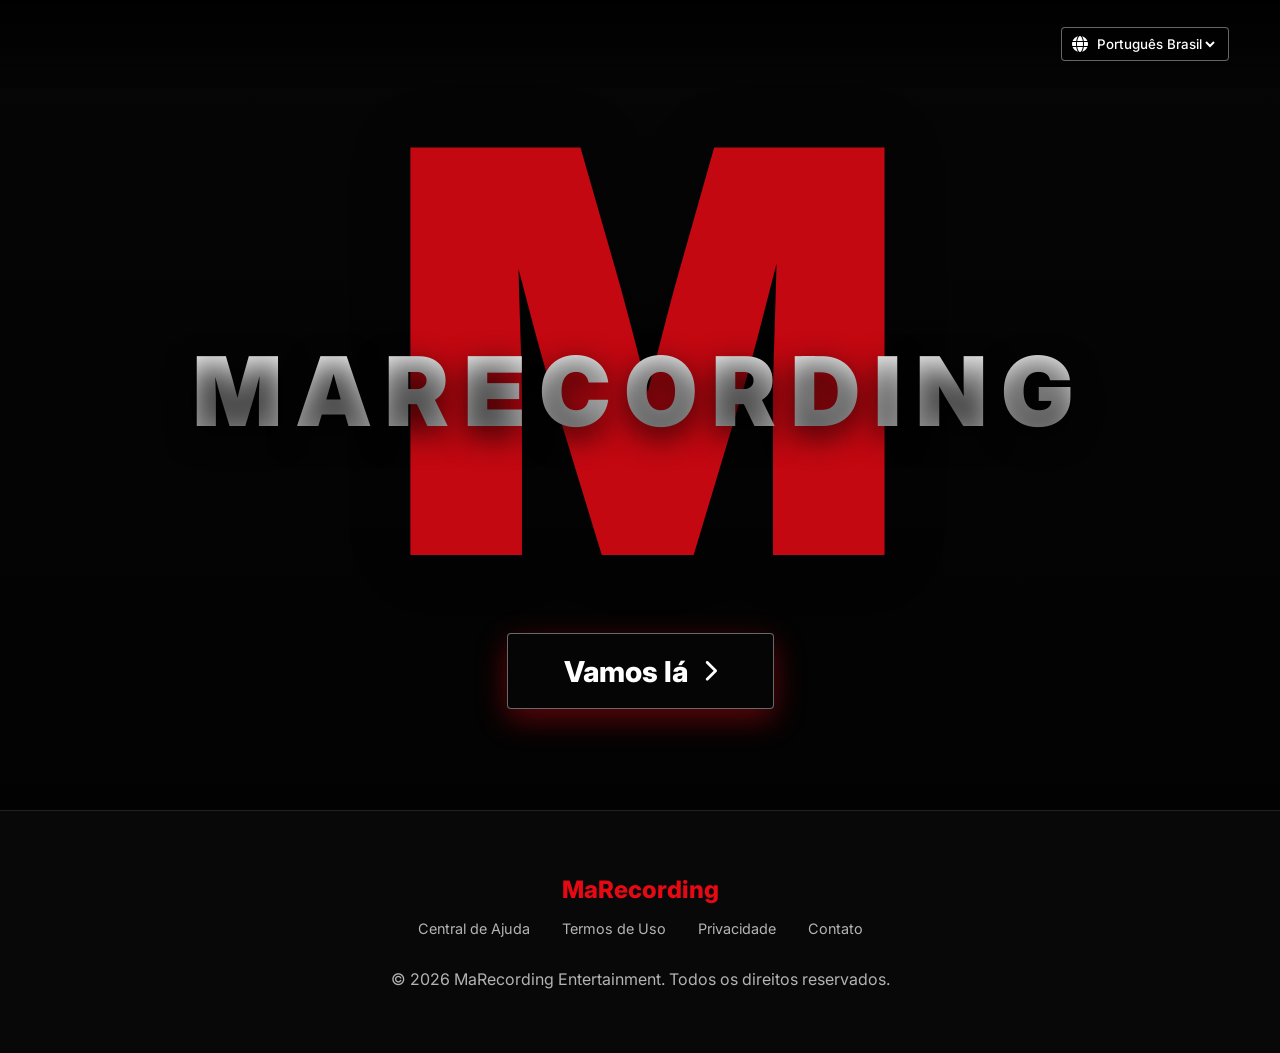
<file: marecording/index.html>
<!DOCTYPE html>
<html lang="pt-BR">
<head>
    <meta charset="UTF-8">
    <meta name="viewport" content="width=device-width, initial-scale=1.0">
    <title>MaRecording | Seu Catálogo de Filmes Premium</title>
    <meta name="description" content="Explore o melhor catálogo de filmes, do infantil ao adulto, com resenhas exclusivas e curadoria MaRecording.">
    <link rel="stylesheet" href="style.css">
    <!-- Font Awesome for icons -->
    <link rel="stylesheet" href="https://cdnjs.cloudflare.com/ajax/libs/font-awesome/6.4.0/css/all.min.css">
</head>
<body>
    <!-- Loading Overlay -->
    <div id="loadingOverlay" style="display: none; position: fixed; top: 0; left: 0; width: 100%; height: 100%; background: var(--bg-black); z-index: 9999; justify-content: center; align-items: center; flex-direction: column;">
        <div style="width: 60px; height: 60px; border: 6px solid rgba(229,9,20,0.2); border-top-color: var(--primary-red); border-radius: 50%; animation: spin 1s linear infinite;"></div>
        <p style="margin-top: 20px; font-size: 1.5rem; font-weight: 700; color: var(--text-white); animation: pulseText 1.5s infinite;">Carregando...</p>
    </div>

    <!-- Catalog Intro Animation -->
    <div id="catalogIntro" class="catalog-intro">
        <h1 class="catalog-intro-title">MaRecording</h1>
    </div>


    <header id="mainHeader" class="hidden-logo">

        <div class="nav-left">
            <a href="#" class="logo">
                <svg width="40" height="40" viewBox="0 0 40 40" fill="none" xmlns="http://www.w3.org/2000/svg">
                    <rect width="40" height="40" rx="8" fill="#E50914"/>
                    <path d="M10 10H30V30H10V10Z" fill="white" fill-opacity="0.2"/>
                    <path d="M20 12L28 28H12L20 12Z" fill="white"/>
                    <circle cx="20" cy="22" r="3" fill="#E50914"/>
                </svg>
                Ma<span>Recording</span>
            </a>
        </div>
        <div class="nav-right" style="display: flex; gap: 20px; align-items: center;">
            <div class="language-selector" style="border: 1px solid rgba(255,255,255,0.4); border-radius: 4px; padding: 2px 10px; display: flex; align-items: center; background: rgba(0,0,0,0.6);">
                <i class="fas fa-globe" style="color: white; margin-right: 5px;"></i>
                <select id="langSelect" style="background: transparent; color: white; border: none; padding: 5px 0; cursor: pointer; outline: none; font-weight: 500; appearance: auto;">
                    <option style="color: black;" value="pt">Português Brasil</option>
                    <option style="color: black;" value="en">English</option>
                </select>
            </div>
        </div>

    </header>

    <main>
        <section class="hero">
            <div id="heroBgGrid" class="hero-bg-grid"></div>
            <div class="hero-content center-content">
                <div class="brand-container">
                    <h2 class="hero-brand-text">MaRecording</h2>
                    <div class="giant-m">M</div>
                </div>
                <div class="hero-action">
                    <button class="btn-vamos-la" id="btnVamosLa">Vamos lá <i class="fas fa-chevron-right"></i></button>
                </div>
            </div>
        </section>

        <section class="catalog-container" id="catalog" style="display: none;">
            
            <!-- Filme em Destaque (Estilo Netflix) -->
            <div class="featured-movie" id="featuredMovie">
                <div class="featured-content">
                    <h1 class="featured-title">O Poderoso Chefão</h1>
                    <p class="featured-desc">O patriarca de uma dinastia do crime organizado transfere o controle de seu império para seu filho relutante. Uma obra-prima do cinema agora disponível em 4K.</p>
                    <div class="featured-btns">
                        <button class="btn btn-primary"><i class="fas fa-play"></i> Assistir</button>
                        <button class="btn btn-secondary glass" id="btnTrailerSetup"><i class="fas fa-video"></i> Trailer</button>
                    </div>

                    <!-- Painel de Opções do Trailer (Aparece ao clicar em Trailer) -->
                    <div class="trailer-options" id="trailerOptions">
                        <h3>Configurações do Trailer</h3>
                        <div class="option-group">
                            <span>Áudio:</span>
                            <button class="opt-btn active" data-opt="audio" data-val="pt">PT</button>
                            <button class="opt-btn" data-opt="audio" data-val="en">EN</button>
                        </div>
                        <div class="option-group">
                            <span>Legendas:</span>
                            <button class="opt-btn active" data-opt="subs" data-val="on">Ligadas</button>
                            <button class="opt-btn" data-opt="subs" data-val="off">Desligadas</button>
                        </div>
                        <button class="btn btn-primary btn-full" id="btnStartTrailer">Ver Trailer agora</button>
                    </div>
                </div>
                
                <!-- Container do Vídeo do Destaque (Escondido inicialmente) -->
                <div class="featured-video-player" id="featuredVideoPlayer">
                    <span class="close-video">&times;</span>
                    <div id="playerContainer"></div>
                </div>
            </div>

            <div class="filters" id="genresContainer">
                <button class="filter-btn active" data-genre="todos">Todos</button>
                <button class="filter-btn" data-genre="animacao">Animação</button>
                <button class="filter-btn" data-genre="adulto">Adulto (18+)</button>
                <button class="filter-btn" data-genre="acao">Ação</button>
                <button class="filter-btn" data-genre="drama">Drama</button>
                <button class="filter-btn" data-genre="terror">Terror</button>
                <button class="filter-btn" data-genre="comedia">Comédia</button>
            </div>

            <div class="movie-grid" id="movieGrid">
                <!-- Filmes serão carregados via JS -->
            </div>
        </section>
    </main>

    <!-- Modal de Detalhes -->
    <div class="modal" id="movieModal">
        <div class="modal-content">
            <span class="close-modal">&times;</span>
            <div class="modal-left" id="modalPoster">
                <!-- Imagem do poster -->
            </div>
            <div class="modal-right">
                <div class="trailer-container" id="modalTrailer">
                    <!-- Trailer iframe -->
                </div>
                <h2 class="modal-title" id="modalTitle">Título do Filme</h2>
                <div class="movie-meta">
                    <span id="modalYear">2023</span> | <span id="modalDuration">120 min</span> | <span class="movie-rating" id="modalRating">9.5</span>
                </div>
                <div class="modal-summary">
                    <h3>Resumo</h3>
                    <p id="modalDescription">Lorem ipsum dolor sit amet, consectetur adipiscing elit. Sed do eiusmod tempor incididunt ut labore et dolore magna aliqua.</p>
                </div>
                <div class="modal-review">
                    <div class="review-title">Nossa Resenha</div>
                    <p class="review-text" id="modalReview">"Um marco do cinema contemporâneo..."</p>
                </div>
                <div class="hero-btns" style="margin-top: 1.5rem; gap: 15px;">
                    <button class="btn btn-primary btn-large"><i class="fas fa-play"></i> Assistir</button>
                    <button class="btn btn-secondary glass" id="btnModalTrailerSetup"><i class="fas fa-video"></i> Trailer</button>
                </div>

                <!-- Painel de Opções do Trailer dentro do Modal -->
                <div class="trailer-options modal-options" id="modalTrailerOptions">
                    <h3>Configurar Trailer</h3>
                    <div class="option-group">
                        <span>Áudio:</span>
                        <button class="opt-btn modal-opt active" data-opt="audio" data-val="pt">PT</button>
                        <button class="opt-btn modal-opt" data-opt="audio" data-val="en">EN</button>
                    </div>
                    <div class="option-group">
                        <span>Legendas:</span>
                        <button class="opt-btn modal-opt active" data-opt="subs" data-val="on">Ligadas</button>
                        <button class="opt-btn modal-opt" data-opt="subs" data-val="off">Desligadas</button>
                    </div>
                    <button class="btn btn-primary btn-full" id="btnModalStartTrailer">Ver Trailer Amplo</button>
                </div>
            </div>
        </div>
    </div>

    <!-- Player de Vídeo Amplo Universal -->
    <div class="universal-video-player" id="universalPlayer">
        <span class="close-universal">&times;</span>
        <div class="video-wrapper">
            <div id="universalPlayerContainer"></div>
        </div>
    </div>

    <footer>
        <div class="footer-logo">MaRecording</div>
        <div class="footer-links">
            <a href="#">Central de Ajuda</a>
            <a href="#">Termos de Uso</a>
            <a href="#">Privacidade</a>
            <a href="#">Contato</a>
        </div>
        <p>&copy; 2026 MaRecording Entertainment. Todos os direitos reservados.</p>
    </footer>

    <script src="script.js"></script>
</body>
</html>
</file>
<file: marecording/style.css>
@import url('https://fonts.googleapis.com/css2?family=Inter:wght@300;400;600;700;800&display=swap');

:root {
    --primary-red: #E50914;
    --deep-wine: #630d0d;
    --dark-wine: #2a0202;
    --bg-black: #080808;
    --card-bg: #141414;
    --text-white: #ffffff;
    --text-gray: #b3b3b3;
    --transition: cubic-bezier(0.4, 0, 0.2, 1);
    --hero-bg: url('https://image.tmdb.org/t/p/original/dqK9Hag1054tghRQSqLSfrkvQnA.jpg');
    --rating-18: #d32f2f;
    --rating-inf: #2e7d32;
}

@keyframes diagonalScroll {
    0% { transform: translate(0, 0) scale(1.2); }
    100% { transform: translate(-15%, -15%) scale(1.2); }
}



@keyframes scrollBackground {
    from { background-position: 0 0; }
    to { background-position: 100% 100%; }
}

body.light-mode {
    --bg-black: #f5f5f5;
    --card-bg: #ffffff;
    --text-white: #111111;
    --text-gray: #444444;
    --dark-wine: #d0d0d0;
}

body.light-mode header {
    background: linear-gradient(to bottom, rgba(255,255,255,0.9) 0%, rgba(255,255,255,0) 100%);
}
body.light-mode header.scrolled {
    background: var(--bg-black);
    box-shadow: 0 2px 10px rgba(0,0,0,0.1);
}
body.light-mode .search-container input {
    background: rgba(0,0,0,0.05);
    color: var(--text-white);
    border-color: rgba(0,0,0,0.2);
}
body.light-mode .hero::before {
    background: linear-gradient(rgba(255,255,255,0.6) 0%, rgba(255,255,255,0.9) 100%);
}
body.light-mode .hero-main-title, body.light-mode .hero-subtitle {
    color: #111 !important;
    -webkit-text-fill-color: #111 !important;
    text-shadow: 0 2px 10px rgba(255,255,255,0.8);
}
body.light-mode .modal {
    background: rgba(255,255,255,0.9);
}
body.light-mode .email-input {
    background: rgba(255,255,255,0.8);
    color: black;
    border-color: rgba(0,0,0,0.4);
}

* {
    margin: 0;
    padding: 0;
    box-sizing: border-box;
    font-family: 'Inter', sans-serif;
}

body {
    background-color: var(--bg-black);
    color: var(--text-white);
    overflow-x: hidden;
}

/* Scrollbar Customization */
::-webkit-scrollbar {
    width: 8px;
}
::-webkit-scrollbar-track {
    background: var(--bg-black);
}
::-webkit-scrollbar-thumb {
    background: var(--deep-wine);
    border-radius: 10px;
}
::-webkit-scrollbar-thumb:hover {
    background: var(--primary-red);
}

/* --- Layout --- */

header {
    position: fixed;
    top: 0;
    width: 100%;
    z-index: 1000;
    background: linear-gradient(to bottom, rgba(0,0,0,0.9) 0%, rgba(0,0,0,0) 100%);
    transition: background 0.3s var(--transition);
    padding: 1.5rem 4%;
    display: flex;
    justify-content: space-between;
    align-items: center;
}

header.scrolled {
    background: var(--bg-black);
    padding: 1rem 4%;
    border-bottom: 1px solid rgba(255,255,255,0.1);
}

header.hidden-logo .logo {
    opacity: 0;
    pointer-events: none;
    transition: opacity 0.3s;
}


.nav-left {
    display: flex;
    align-items: center;
    gap: 2rem;
}

.logo {
    display: flex;
    align-items: center;
    gap: 0.5rem;
    font-weight: 800;
    font-size: 1.8rem;
    color: var(--primary-red);
    text-decoration: none;
    letter-spacing: -1px;
}

.logo span {
    color: var(--text-white);
}

.nav-links {
    display: flex;
    gap: 1.5rem;
    list-style: none;
}

.nav-links a {
    color: var(--text-gray);
    text-decoration: none;
    font-size: 0.9rem;
    font-weight: 500;
    transition: color 0.3s;
}

.nav-links a:hover, .nav-links a.active {
    color: var(--text-white);
}

.nav-right {
    display: flex;
    align-items: center;
    gap: 1.5rem;
}

.search-container {
    position: relative;
    display: flex;
    align-items: center;
}

.search-container input {
    background: rgba(255,255,255,0.1);
    border: 1px solid rgba(255,255,255,0.2);
    padding: 0.5rem 1rem 0.5rem 2.5rem;
    border-radius: 20px;
    color: white;
    width: 200px;
    transition: width 0.3s, background 0.3s;
}

.search-container input:focus {
    width: 300px;
    background: rgba(255,255,255,0.2);
    outline: none;
    border-color: var(--primary-red);
}

.search-icon {
    position: absolute;
    left: 10px;
    color: var(--text-gray);
}

.theme-toggle {
    background: none;
    border: none;
    color: var(--text-white);
    font-size: 1.2rem;
    cursor: pointer;
    transition: transform 0.3s;
}

.theme-toggle:hover {
    transform: scale(1.1);
    color: var(--primary-red);
}

.settings-dropdown {
    position: relative;
    display: flex;
    align-items: center;
}

.settings-icon {
    font-size: 1.2rem;
    cursor: pointer;
    color: var(--text-white);
    transition: transform 0.3s;
}

.settings-icon:hover {
    transform: rotate(90deg);
    color: var(--primary-red);
}

.dropdown-menu {
    display: none;
    position: absolute;
    right: 0;
    top: 40px;
    background: var(--card-bg);
    border: 1px solid rgba(255,255,255,0.1);
    border-radius: 8px;
    min-width: 160px;
    flex-direction: column;
    box-shadow: 0 10px 30px rgba(0,0,0,0.5);
    z-index: 1000;
}

.dropdown-menu.show {
    display: flex;
    animation: fadeIn 0.2s ease;
}

@keyframes fadeIn {
    from { opacity: 0; transform: translateY(-10px); }
    to { opacity: 1; transform: translateY(0); }
}

.dropdown-menu a {
    padding: 12px 16px;
    color: var(--text-white);
    text-decoration: none;
    font-size: 0.9rem;
    display: flex;
    align-items: center;
    gap: 10px;
    transition: background 0.2s, color 0.2s;
}

.dropdown-menu a:hover {
    background: rgba(229, 9, 20, 0.1);
    color: var(--primary-red);
}

body.light-mode header.scrolled {
    background: #ffffff;
    box-shadow: 0 2px 10px rgba(0,0,0,0.1);
    border-bottom: none;
}

body.light-mode .dropdown-menu {
    border: 1px solid rgba(0,0,0,0.1);
    box-shadow: 0 5px 20px rgba(0,0,0,0.1);
}

body.light-mode .hero-content h1 {
    text-shadow: 0 4px 10px rgba(0,0,0,0.3);
}

/* --- Hero Section --- */

.hero {
    height: 90vh;
    width: 100%;
    position: relative;
    display: flex;
    align-items: center;
    padding: 0 4%;
    overflow: hidden;
}

.hero-bg-grid {
    position: absolute;
    top: -20%;
    left: -10%;
    width: 120%;
    height: 150%;
    display: grid;
    grid-template-columns: repeat(10, 200px);
    grid-template-rows: repeat(10, 300px);
    gap: 20px;
    z-index: 0;
    opacity: 0.3;
    animation: diagonalScroll 40s linear infinite alternate;
    pointer-events: none;
}



.hero-bg-grid img {
    width: 100%;
    height: 240px;
    object-fit: cover;
    border-radius: 4px;
}



.hero::before {
    content: '';
    position: absolute;
    top: 0;
    left: 0;
    width: 100%;
    height: 100%;
    background: linear-gradient(rgba(0,0,0,0.3) 0%, rgba(0,0,0,0.7) 100%);
    z-index: 1;
}

.hero-content {
    max-width: 800px;
    z-index: 2;
    position: relative;
    padding-bottom: 2rem;
}

.hero-badge {
    display: inline-block;
    padding: 0.4rem 1rem;
    background: var(--primary-red);
    color: white;
    font-size: 0.75rem;
    font-weight: 700;
    text-transform: uppercase;
    letter-spacing: 2px;
    border-radius: 4px;
    margin-bottom: 1.5rem;
    box-shadow: 0 4px 15px rgba(229, 9, 20, 0.4);
}

.hero-content h1 {
    font-size: 5rem;
    font-weight: 900;
    margin-bottom: 1.5rem;
    line-height: 1;
    text-shadow: 0 10px 30px rgba(0,0,0,0.5);
    background: linear-gradient(to bottom, #fff 0%, #ccc 100%);
    -webkit-background-clip: text;
    -webkit-text-fill-color: transparent;
}

.center-content {
    text-align: center;
    width: 100%;
    max-width: 900px;
    margin: 0 auto;
    display: flex;
    flex-direction: column;
    align-items: center;
    justify-content: center;
}

.brand-container {
    position: relative;
    display: flex;
    justify-content: center;
    align-items: center;
    width: 100%;
    height: 500px;
    margin-top: 2rem;
}

.giant-m {
    font-size: 35rem;
    font-weight: 900;
    color: var(--primary-red);
    opacity: 0.85;
    line-height: 1;
    position: absolute;
    z-index: 1;
    font-family: 'Inter', sans-serif;
    letter-spacing: -15px;
    filter: drop-shadow(0 0 30px rgba(0,0,0,0.5));
    user-select: none;
}

.hero-brand-text {
    font-size: 6rem;
    font-weight: 900;
    color: white;
    text-transform: uppercase;
    letter-spacing: 15px;
    z-index: 5;
    position: relative;
    margin-bottom: -5rem;
    text-shadow: 0 10px 30px rgba(0,0,0,0.8);
    background: linear-gradient(to bottom, #fff 0%, #aaa 100%);
    -webkit-background-clip: text;
    -webkit-text-fill-color: transparent;
    animation: fadeInUp 1.2s ease-out;
}

@keyframes fadeInUp {
    from { opacity: 0; transform: translateY(30px); }
    to { opacity: 1; transform: translateY(0); }
}

.brand-title {
    font-size: 5.5rem;
    font-weight: 900;
    color: white;
    text-transform: none;
    letter-spacing: -3px;
    z-index: 5;
    text-shadow: 0 10px 40px rgba(0,0,0,1), 0 0 20px rgba(0,0,0,0.5);
    display: flex;
    white-space: nowrap;
    -webkit-text-fill-color: white;
    pointer-events: none;
}

.brand-title span {
    color: white;
}

.hero-action {
    display: flex;
    justify-content: center;
    margin-top: 2rem;
    position: relative;
    z-index: 10;
}


.btn-vamos-la {
    background: var(--primary-red);
    border: none;
    color: white;
    padding: 1.2rem 3.5rem;
    font-size: 1.8rem;
    font-weight: 800;
    border-radius: 4px;
    cursor: pointer;
    transition: all 0.3s cubic-bezier(0.4, 0, 0.2, 1);
    display: flex;
    align-items: center;
    gap: 15px;
    box-shadow: 0 10px 30px rgba(229, 9, 20, 0.4);
}

.btn-vamos-la:hover {
    background: #ff1921;
    transform: scale(1.05) translateY(-5px);
    box-shadow: 0 15px 40px rgba(229, 9, 20, 0.6);
}

.btn-vamos-la i {
    font-size: 1.4rem;
}


.justify-center {
    justify-content: center;
}

.hero-meta {
    display: flex;
    align-items: center;
    gap: 1.5rem;
    margin-bottom: 1.5rem;
    font-weight: 600;
    font-size: 1.1rem;
}

.hero-meta .rating {
    color: #ffcc00;
    display: flex;
    align-items: center;
    gap: 0.5rem;
}

.hero-meta .genre {
    color: var(--text-white);
    padding-left: 1.5rem;
    border-left: 1px solid rgba(255,255,255,0.3);
}

.hero-content p {
    font-size: 1.25rem;
    color: var(--text-gray);
    margin-bottom: 2.5rem;
    line-height: 1.6;
    max-width: 600px;
}

.hero-btns {
    display: flex;
    gap: 1rem;
}

.btn {
    padding: 0.8rem 2rem;
    border-radius: 4px;
    font-weight: 600;
    text-decoration: none;
    transition: transform 0.2s, background 0.3s;
    cursor: pointer;
    border: none;
}

.btn-large {
    font-size: 1.5rem;
    padding: 1rem 3rem;
    border-radius: 6px;
    font-weight: 700;
    display: flex;
    align-items: center;
    white-space: nowrap;
}

.email-form {
    display: flex;
    justify-content: center;
    gap: 10px;
    max-width: 800px;
    margin: 0 auto;
}

.email-input {
    flex: 1;
    padding: 1.2rem 1.5rem;
    font-size: 1.2rem;
    border-radius: 6px;
    border: 1px solid rgba(255,255,255,0.4);
    background: rgba(0,0,0,0.6);
    color: white;
}

.email-input:focus {
    outline: none;
    border-color: white;
    background: rgba(0,0,0,0.8);
}

.btn-primary {
    background-color: var(--primary-red);
    color: white;
}

.btn-secondary.glass {
    background-color: rgba(255, 255, 255, 0.1);
    backdrop-filter: blur(10px);
    border: 1px solid rgba(255, 255, 255, 0.1);
}

.btn:hover {
    transform: translateY(-5px);
    box-shadow: 0 10px 20px rgba(0,0,0,0.3);
}

.btn-primary:hover {
    background-color: #ff1921;
}

.catalog-intro {
    position: fixed;
    top: 0;
    left: 0;
    width: 100%;
    height: 100%;
    background: var(--bg-black);
    display: none;
    justify-content: center;
    align-items: center;
    z-index: 3000;
}

.catalog-intro-title {
    font-size: 5rem;
    font-weight: 800;
    color: var(--primary-red);
    animation: introFade 2s ease-out forwards;
}

@keyframes introFade {
    0% { opacity: 0; transform: scale(0.8); filter: blur(10px); }
    50% { opacity: 1; transform: scale(1); filter: blur(0); }
    100% { opacity: 0; transform: scale(1.2); filter: blur(20px); }
}

/* --- Catalog Section (Horizontal Scroll Style) --- */


.catalog-container {
    padding: 2rem 4% 2rem 4%;
    position: relative;
    background: radial-gradient(circle at top right, #1a0202, #050505), 
                radial-gradient(circle at bottom left, #2a0202, #050505);
    background-size: 200% 200%;
    animation: scrollBackground 20s ease infinite alternate, catalogFloat 10s ease-in-out infinite alternate;
    min-height: 100vh;
}

/* --- Featured Movie Section --- */
.featured-movie {
    width: 100%;
    height: 70vh;
    background: linear-gradient(to right, rgba(0,0,0,0.9) 30%, rgba(0,0,0,0) 70%), 
                url('https://image.tmdb.org/t/p/original/3bhkrj58Vtu7enYsRolD1fZdja1.jpg');
    background-size: cover;
    background-position: center 20%;
    border-radius: 12px;
    margin-bottom: 3rem;
    display: flex;
    align-items: center;
    padding: 0 5%;
    position: relative;
    overflow: hidden;
    box-shadow: 0 20px 50px rgba(0,0,0,0.5);
}

.featured-content {
    max-width: 500px;
    z-index: 10;
}

.featured-title {
    font-size: 4.5rem;
    font-weight: 900;
    margin-bottom: 1rem;
    text-shadow: 0 2px 20px rgba(0,0,0,0.8);
}

.featured-desc {
    font-size: 1.1rem;
    color: var(--text-gray);
    line-height: 1.6;
    margin-bottom: 2rem;
    text-shadow: 0 2px 10px rgba(0,0,0,0.8);
}

.featured-btns {
    display: flex;
    gap: 1rem;
}

/* Painel de Opções do Destaque */
.featured-movie .trailer-options {
    position: absolute;
    top: 50%;
    left: 5%;
    transform: translateY(-50%) translateX(-120%);
    background: rgba(20, 20, 20, 0.95);
    backdrop-filter: blur(20px);
    padding: 2.5rem;
    border-radius: 12px;
    border: 1px solid rgba(255,255,255,0.1);
    width: 350px;
    z-index: 20;
    transition: transform 0.5s cubic-bezier(0.4, 0, 0.2, 1), opacity 0.3s ease;
    box-shadow: 0 30px 60px rgba(0,0,0,0.8);
    opacity: 0;
    pointer-events: none;
}

.featured-movie .trailer-options.show {
    transform: translateY(-50%) translateX(0);
    opacity: 1;
    pointer-events: all;
}

/* Painel de Opções do Modal */
.modal-options {
    position: absolute;
    bottom: 20px;
    right: 3rem;
    background: rgba(20, 20, 20, 0.98);
    backdrop-filter: blur(20px);
    padding: 2rem;
    border-radius: 12px;
    border: 1px solid rgba(255,255,255,0.2);
    width: 320px;
    z-index: 2100; /* Acima do modal */
    transform: translateY(20px);
    opacity: 0;
    pointer-events: none;
    transition: all 0.4s cubic-bezier(0.4, 0, 0.2, 1);
    box-shadow: 0 20px 40px rgba(0,0,0,0.9);
}

.modal-options.show {
    transform: translateY(0);
    opacity: 1;
    pointer-events: all;
}

.trailer-options h3 {
    margin-bottom: 1.5rem;
    font-size: 1.4rem;
}

.option-group {
    display: flex;
    align-items: center;
    gap: 15px;
    margin-bottom: 1.5rem;
}

.option-group span {
    font-weight: 600;
    min-width: 80px;
}

.opt-btn {
    padding: 6px 15px;
    border-radius: 4px;
    background: rgba(255,255,255,0.1);
    border: 1px solid rgba(255,255,255,0.1);
    color: white;
    cursor: pointer;
    font-weight: 700;
    transition: all 0.2s;
}

.opt-btn:hover {
    background: rgba(255,255,255,0.2);
}

.opt-btn.active {
    background: var(--primary-red);
    border-color: var(--primary-red);
}

.btn-full {
    width: 100%;
    margin-top: 1rem;
    padding: 1rem;
    font-size: 1.1rem;
}

/* Fullscreen Video Player */
.featured-video-player {
    position: absolute;
    top: 0;
    left: 0;
    width: 100%;
    height: 100%;
    background: #000;
    z-index: 100;
    display: none;
    opacity: 0;
    transition: opacity 0.5s ease;
}

.featured-video-player.show {
    display: block;
    opacity: 1;
}

.featured-video-player iframe {
    width: 100%;
    height: 100%;
    border: none;
}

.close-video {
    position: absolute;
    top: 20px;
    right: 30px;
    font-size: 3rem;
    color: white;
    cursor: pointer;
    z-index: 101;
    text-shadow: 0 0 20px rgba(0,0,0,1);
}

@keyframes catalogFloat {
    from { background-position: 0% 0%; }
    to { background-position: 100% 100%; }
}

.filters {
    display: flex;
    justify-content: center;
    gap: 1rem;
    flex-wrap: wrap;
    margin-bottom: 2rem;
    position: relative;
    z-index: 10;
}

.filter-btn {
    padding: 0.6rem 1.5rem;
    border-radius: 20px;
    background: rgba(255, 255, 255, 0.05);
    border: 1px solid rgba(255, 255, 255, 0.1);
    color: var(--text-gray);
    font-weight: 600;
    cursor: pointer;
    transition: all 0.3s var(--transition);
}

.filter-btn:hover {
    background: rgba(255, 255, 255, 0.15);
    color: white;
    transform: translateY(-2px);
}

.filter-btn.active {
    background: var(--primary-red);
    color: white;
    border-color: var(--primary-red);
    box-shadow: 0 4px 15px rgba(229, 9, 20, 0.3);
}

/* Badge de Classificação */
.rating-badge {
    position: absolute;
    top: 10px;
    left: 10px;
    padding: 4px 8px;
    border-radius: 4px;
    font-size: 0.7rem;
    font-weight: 800;
    color: white;
    box-shadow: 0 2px 8px rgba(0,0,0,0.5);
    z-index: 2;
}

.badge-18 { background-color: var(--rating-18); }
.badge-inf { background-color: var(--rating-inf); }

.movie-grid {
    display: grid;
    grid-template-columns: repeat(2, 1fr); /* 2 colunas no mobile por padrão */
    gap: 20px;
    padding: 2rem 0 5rem 0;
}

@media (min-width: 768px) {
    .movie-grid {
        grid-template-columns: repeat(auto-fill, minmax(180px, 1fr)); /* Auto preenchimento no desktop */
        gap: 30px;
    }
}

.card:hover {
    transform: scale(1.08) translateY(-15px);
    z-index: 10;
    box-shadow: 0 30px 60px rgba(0,0,0,0.8), 0 0 30px rgba(229, 9, 20, 0.4);
    filter: brightness(1.2);
}

@keyframes levitate {
    0% { transform: translateY(0); }
    50% { transform: translateY(-10px); }
    100% { transform: translateY(0); }
}

.card {
    background: transparent;
    border-radius: 12px;
    transition: transform 0.5s cubic-bezier(0.175, 0.885, 0.32, 1.275), box-shadow 0.5s ease, filter 0.3s ease;
    cursor: pointer;
    display: flex;
    flex-direction: column;
    gap: 12px;
    text-align: center;
    animation: fadeInBlur 1s cubic-bezier(0.2, 0.8, 0.2, 1) both;
    position: relative;
    overflow: hidden; /* Garante que o vídeo não saia do card */
}

.video-preview-container {
    position: absolute;
    top: 0;
    left: 0;
    width: 100%;
    aspect-ratio: 2/3;
    z-index: 1;
    opacity: 0;
    transition: opacity 0.5s ease;
    pointer-events: none;
    background: #000;
    border-radius: 12px;
}

.video-preview-container.active {
    opacity: 1;
}

.video-preview-container iframe {
    width: 100%;
    height: 100%;
    border: none;
    transform: scale(1.5); /* Remove bordas pretas do YouTube em aspect ratios diferentes */
}

/* Aplicando levitação suave constante em todos os cards do catálogo */
.movie-grid .card {
    animation: fadeInBlur 1s cubic-bezier(0.2, 0.8, 0.2, 1) both, levitate 4s ease-in-out infinite;
}

/* Garantindo que a animação não conflite com o hover */
.movie-grid .card:hover {
    animation: none;
    transform: scale(1.08) translateY(-15px);
}

.card img {
    width: 100%;
    aspect-ratio: 2/3;
    object-fit: cover;
    border-radius: 12px;
    box-shadow: 0 5px 20px rgba(0,0,0,0.8);
    filter: brightness(1.15) contrast(1.05); /* Aumentando brilho e contraste */
    transition: filter 0.3s ease;
}

.card:hover img {
    filter: brightness(1.3) contrast(1.1); /* Brilho extra no hover */
}

.card span {
    color: var(--text-white);
    font-size: 0.9rem;
    font-weight: 600;
    line-height: 1.3;
    display: -webkit-box;
    -webkit-line-clamp: 2;
    -webkit-box-orient: vertical;
    overflow: hidden;
}

.movie-info {
    padding: 1rem;
}

.movie-title {
    font-weight: 600;
    font-size: 1rem;
    margin-bottom: 0.3rem;
    white-space: nowrap;
    overflow: hidden;
    text-overflow: ellipsis;
}

.movie-meta {
    font-size: 0.8rem;
    color: var(--text-gray);
    display: flex;
    justify-content: space-between;
}

.movie-rating {
    color: #ffcc00;
    font-weight: 700;
}

/* --- Modal --- */

.modal {
    display: none;
    position: fixed;
    top: 0;
    left: 0;
    width: 100%;
    height: 100%;
    background: rgba(0,0,0,0.9);
    z-index: 2000;
    justify-content: center;
    align-items: center;
    padding: 2rem;
    backdrop-filter: blur(5px);
}

/* Universal Wide Player */
.universal-video-player {
    position: fixed;
    top: 0;
    left: 0;
    width: 100%;
    height: 100%;
    background: rgba(0,0,0,0.98);
    z-index: 3000;
    display: none;
    justify-content: center;
    align-items: center;
    opacity: 0;
    transition: opacity 0.5s ease;
}

.universal-video-player.show {
    display: flex;
    opacity: 1;
}

.video-wrapper {
    width: 90vw;
    height: 90vh;
    max-width: 1600px;
    background: #000;
    border-radius: 8px;
    overflow: hidden;
    box-shadow: 0 0 100px rgba(0,0,0,1);
}

.video-wrapper iframe {
    width: 100%;
    height: 100%;
    border: none;
}

.close-universal {
    position: absolute;
    top: 20px;
    right: 40px;
    font-size: 4rem;
    color: white;
    cursor: pointer;
    z-index: 3001;
    transition: transform 0.3s;
}

.close-universal:hover {
    transform: scale(1.2) rotate(90deg);
    color: var(--primary-red);
}



.modal-content {
    background: var(--bg-black);
    width: 100%;
    max-width: 1100px; /* Aumentado para acomodar melhor os elementos */
    border-radius: 12px;
    overflow: hidden;
    display: flex;
    position: relative;
    border: 1px solid rgba(255,255,255,0.1);
    animation: modalFadeIn 0.4s var(--transition);
}

@keyframes modalFadeIn {
    from { opacity: 0; transform: translateY(20px); }
    to { opacity: 1; transform: translateY(0); }
}

.close-modal {
    position: absolute;
    right: 20px;
    top: 20px;
    color: white;
    font-size: 2rem;
    cursor: pointer;
    z-index: 3;
    line-height: 1;
}

.modal-left {
    flex: 1;
}

.modal-img {
    width: 100%;
    height: 100%;
    object-fit: cover;
}
.modal-right {
    flex: 1.5;
    padding: 3rem;
    display: flex;
    flex-direction: column;
    gap: 1.5rem;
    max-height: 100%;
    overflow-y: auto;
}

.trailer-container {
    width: 100%;
    aspect-ratio: 16/9;
    background: #000;
    border-radius: 8px;
    overflow: hidden;
    margin-bottom: 1rem;
}

.trailer-container iframe {
    width: 100%;
    height: 100%;
    border: none;
}

.modal-title {
    font-size: 2.5rem;
    font-weight: 800;
    color: var(--primary-red);
}

.modal-summary {
    color: var(--text-gray);
    line-height: 1.6;
}

.modal-review {
    padding: 1.5rem;
    background: rgba(255,255,255,0.05);
    border-left: 4px solid var(--deep-wine);
    border-radius: 4px;
}

.review-title {
    font-weight: 700;
    margin-bottom: 0.5rem;
    color: var(--text-white);
}

.review-text {
    font-style: italic;
    font-size: 0.95rem;
}

/* --- Footer --- */

footer {
    padding: 4rem 4%;
    background: var(--bg-black);
    border-top: 1px solid rgba(255,255,255,0.1);
    color: var(--text-gray);
    text-align: center;
}

.footer-links {
    margin-bottom: 2rem;
    display: flex;
    justify-content: center;
    gap: 2rem;
}

.footer-links a {
    color: var(--text-gray);
    text-decoration: none;
    font-size: 0.9rem;
}

.footer-logo {
    font-size: 1.5rem;
    font-weight: 800;
    color: var(--primary-red);
    margin-bottom: 1rem;
    display: inline-block;
}

/* Responsive */

@media (max-width: 768px) {
    .hero-main-title { font-size: 2.5rem !important; }
    .hero-subtitle { font-size: 1.1rem !important; }
    .nav-links { display: none; }
    .modal-content { flex-direction: column; max-height: 90vh; overflow-y: auto; }
    .modal-right { padding: 1.5rem; }
    .modal-left { height: 300px; }
    .email-form { flex-direction: column; }
    .email-input { width: 100%; }
    .btn-large { width: 100%; justify-content: center; padding: 1rem; font-size: 1.2rem; }
}

@keyframes spin {
    0% { transform: rotate(0deg); }
    100% { transform: rotate(360deg); }
}

@keyframes pulseText {
    0%, 100% { opacity: 1; }
    50% { opacity: 0.4; }
}

#btnVamosLa {
    background-color: #050505;
    color: #ffffff;
    border: 1px solid rgba(255, 255, 255, 0.4);
    transition: background-color 0.3s, border-color 0.3s;
}

#btnVamosLa:hover {
    background-color: #222222;
    border-color: #ffffff;
}
</file>
